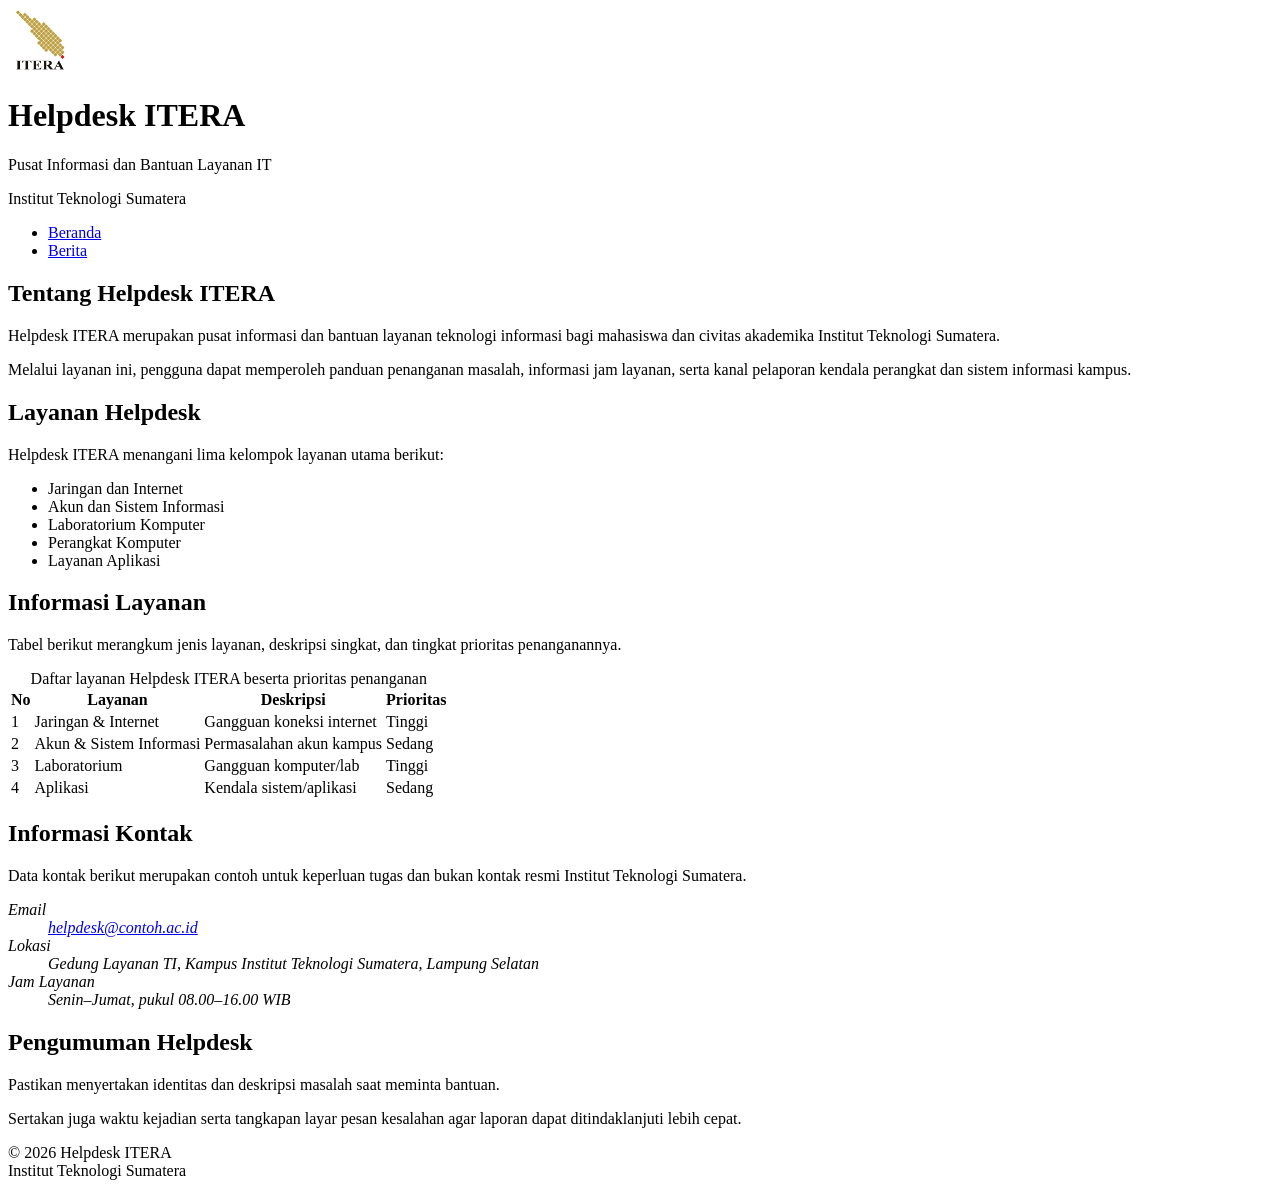
<file: index.html>
<!DOCTYPE html>
<html lang="id">
<head>
    <meta charset="utf-8">
    <meta name="viewport" content="width=device-width, initial-scale=1">
    <meta name="description" content="Helpdesk ITERA adalah pusat informasi dan bantuan layanan teknologi informasi bagi mahasiswa dan civitas akademika Institut Teknologi Sumatera.">
    <title>Beranda - Helpdesk ITERA</title>
</head>
<body>
    <header>
        <img src="images/logo-itera.png" alt="Logo Helpdesk ITERA" width="64" height="64">
        <h1>Helpdesk ITERA</h1>
        <p>Pusat Informasi dan Bantuan Layanan IT</p>
        <p>Institut Teknologi Sumatera</p>
    </header>

    <nav aria-label="Navigasi utama">
        <ul>
            <li><a href="index.html" aria-current="page">Beranda</a></li>
            <li><a href="berita.html">Berita</a></li>
        </ul>
    </nav>

    <main>
        <section id="tentang" aria-labelledby="judul-tentang">
            <h2 id="judul-tentang">Tentang Helpdesk ITERA</h2>
            <p>Helpdesk ITERA merupakan pusat informasi dan bantuan layanan teknologi informasi bagi mahasiswa dan civitas akademika Institut Teknologi Sumatera.</p>
            <p>Melalui layanan ini, pengguna dapat memperoleh panduan penanganan masalah, informasi jam layanan, serta kanal pelaporan kendala perangkat dan sistem informasi kampus.</p>
        </section>

        <section id="layanan" aria-labelledby="judul-layanan">
            <h2 id="judul-layanan">Layanan Helpdesk</h2>
            <p>Helpdesk ITERA menangani lima kelompok layanan utama berikut:</p>
            <ul>
                <li>Jaringan dan Internet</li>
                <li>Akun dan Sistem Informasi</li>
                <li>Laboratorium Komputer</li>
                <li>Perangkat Komputer</li>
                <li>Layanan Aplikasi</li>
            </ul>
        </section>

        <section id="tabel-layanan" aria-labelledby="judul-tabel-layanan">
            <h2 id="judul-tabel-layanan">Informasi Layanan</h2>
            <p>Tabel berikut merangkum jenis layanan, deskripsi singkat, dan tingkat prioritas penanganannya.</p>
            <table>
                <caption>Daftar layanan Helpdesk ITERA beserta prioritas penanganan</caption>
                <thead>
                    <tr>
                        <th scope="col">No</th>
                        <th scope="col">Layanan</th>
                        <th scope="col">Deskripsi</th>
                        <th scope="col">Prioritas</th>
                    </tr>
                </thead>
                <tbody>
                    <tr>
                        <td>1</td>
                        <td>Jaringan &amp; Internet</td>
                        <td>Gangguan koneksi internet</td>
                        <td>Tinggi</td>
                    </tr>
                    <tr>
                        <td>2</td>
                        <td>Akun &amp; Sistem Informasi</td>
                        <td>Permasalahan akun kampus</td>
                        <td>Sedang</td>
                    </tr>
                    <tr>
                        <td>3</td>
                        <td>Laboratorium</td>
                        <td>Gangguan komputer/lab</td>
                        <td>Tinggi</td>
                    </tr>
                    <tr>
                        <td>4</td>
                        <td>Aplikasi</td>
                        <td>Kendala sistem/aplikasi</td>
                        <td>Sedang</td>
                    </tr>
                </tbody>
            </table>
        </section>

        <section id="kontak" aria-labelledby="judul-kontak">
            <h2 id="judul-kontak">Informasi Kontak</h2>
            <p>Data kontak berikut merupakan contoh untuk keperluan tugas dan bukan kontak resmi Institut Teknologi Sumatera.</p>
            <address>
                <dl>
                    <dt>Email</dt>
                    <dd><a href="mailto:helpdesk@contoh.ac.id">helpdesk@contoh.ac.id</a></dd>
                    <dt>Lokasi</dt>
                    <dd>Gedung Layanan TI, Kampus Institut Teknologi Sumatera, Lampung Selatan</dd>
                    <dt>Jam Layanan</dt>
                    <dd>Senin–Jumat, pukul 08.00–16.00 WIB</dd>
                </dl>
            </address>
        </section>
    </main>

    <aside aria-labelledby="judul-pengumuman">
        <h2 id="judul-pengumuman">Pengumuman Helpdesk</h2>
        <p>Pastikan menyertakan identitas dan deskripsi masalah saat meminta bantuan.</p>
        <p>Sertakan juga waktu kejadian serta tangkapan layar pesan kesalahan agar laporan dapat ditindaklanjuti lebih cepat.</p>
    </aside>

    <footer>
        <p>&copy; 2026 Helpdesk ITERA<br>Institut Teknologi Sumatera</p>
    </footer>
</body>
</html>
</file>
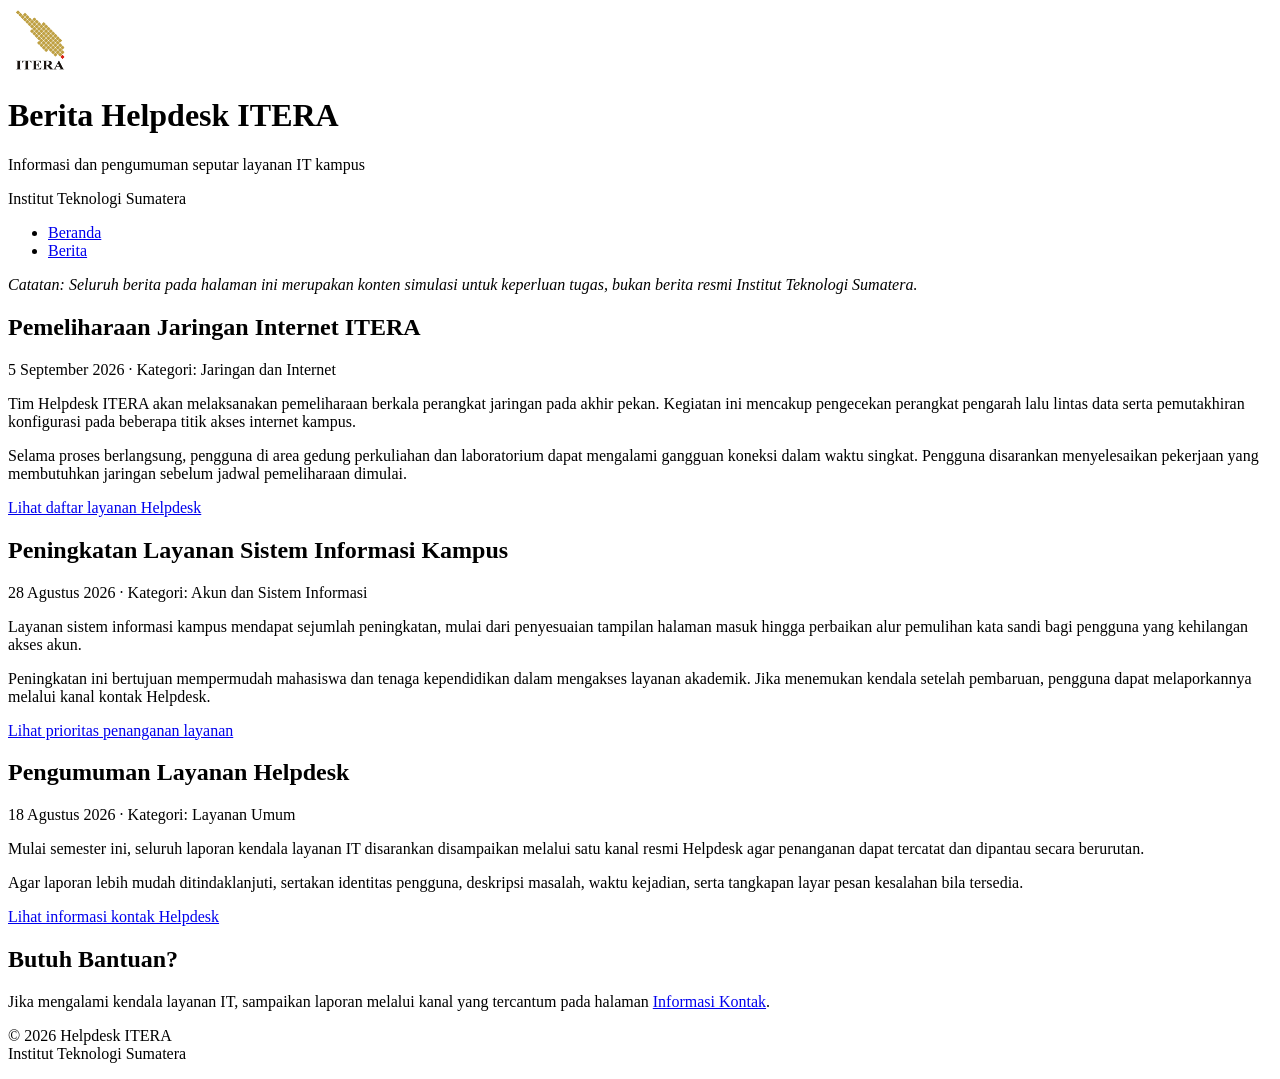
<file: berita.html>
<!DOCTYPE html>
<html lang="id">
<head>
    <meta charset="utf-8">
    <meta name="viewport" content="width=device-width, initial-scale=1">
    <meta name="description" content="Berita dan pengumuman seputar layanan Helpdesk ITERA untuk mahasiswa dan civitas akademika Institut Teknologi Sumatera.">
    <title>Berita - Helpdesk ITERA</title>
</head>
<body>
    <header>
        <img src="images/logo-itera.png" alt="Logo Helpdesk ITERA" width="64" height="64">
        <h1>Berita Helpdesk ITERA</h1>
        <p>Informasi dan pengumuman seputar layanan IT kampus</p>
        <p>Institut Teknologi Sumatera</p>
    </header>

    <nav aria-label="Navigasi utama">
        <ul>
            <li><a href="index.html">Beranda</a></li>
            <li><a href="berita.html" aria-current="page">Berita</a></li>
        </ul>
    </nav>

    <main>
        <p><em>Catatan: Seluruh berita pada halaman ini merupakan konten simulasi untuk keperluan tugas, bukan berita resmi Institut Teknologi Sumatera.</em></p>

        <article aria-labelledby="berita-pemeliharaan-jaringan">
            <h2 id="berita-pemeliharaan-jaringan">Pemeliharaan Jaringan Internet ITERA</h2>
            <p><time datetime="2026-09-05">5 September 2026</time> · Kategori: Jaringan dan Internet</p>
            <p>Tim Helpdesk ITERA akan melaksanakan pemeliharaan berkala perangkat jaringan pada akhir pekan. Kegiatan ini mencakup pengecekan perangkat pengarah lalu lintas data serta pemutakhiran konfigurasi pada beberapa titik akses internet kampus.</p>
            <p>Selama proses berlangsung, pengguna di area gedung perkuliahan dan laboratorium dapat mengalami gangguan koneksi dalam waktu singkat. Pengguna disarankan menyelesaikan pekerjaan yang membutuhkan jaringan sebelum jadwal pemeliharaan dimulai.</p>
            <p><a href="index.html#layanan">Lihat daftar layanan Helpdesk</a></p>
        </article>

        <article aria-labelledby="berita-sistem-informasi">
            <h2 id="berita-sistem-informasi">Peningkatan Layanan Sistem Informasi Kampus</h2>
            <p><time datetime="2026-08-28">28 Agustus 2026</time> · Kategori: Akun dan Sistem Informasi</p>
            <p>Layanan sistem informasi kampus mendapat sejumlah peningkatan, mulai dari penyesuaian tampilan halaman masuk hingga perbaikan alur pemulihan kata sandi bagi pengguna yang kehilangan akses akun.</p>
            <p>Peningkatan ini bertujuan mempermudah mahasiswa dan tenaga kependidikan dalam mengakses layanan akademik. Jika menemukan kendala setelah pembaruan, pengguna dapat melaporkannya melalui kanal kontak Helpdesk.</p>
            <p><a href="index.html#tabel-layanan">Lihat prioritas penanganan layanan</a></p>
        </article>

        <article aria-labelledby="berita-pengumuman-layanan">
            <h2 id="berita-pengumuman-layanan">Pengumuman Layanan Helpdesk</h2>
            <p><time datetime="2026-08-18">18 Agustus 2026</time> · Kategori: Layanan Umum</p>
            <p>Mulai semester ini, seluruh laporan kendala layanan IT disarankan disampaikan melalui satu kanal resmi Helpdesk agar penanganan dapat tercatat dan dipantau secara berurutan.</p>
            <p>Agar laporan lebih mudah ditindaklanjuti, sertakan identitas pengguna, deskripsi masalah, waktu kejadian, serta tangkapan layar pesan kesalahan bila tersedia.</p>
            <p><a href="index.html#kontak">Lihat informasi kontak Helpdesk</a></p>
        </article>
    </main>

    <aside aria-labelledby="judul-aside-berita">
        <h2 id="judul-aside-berita">Butuh Bantuan?</h2>
        <p>Jika mengalami kendala layanan IT, sampaikan laporan melalui kanal yang tercantum pada halaman <a href="index.html#kontak">Informasi Kontak</a>.</p>
    </aside>

    <footer>
        <p>&copy; 2026 Helpdesk ITERA<br>Institut Teknologi Sumatera</p>
    </footer>
</body>
</html>
</file>
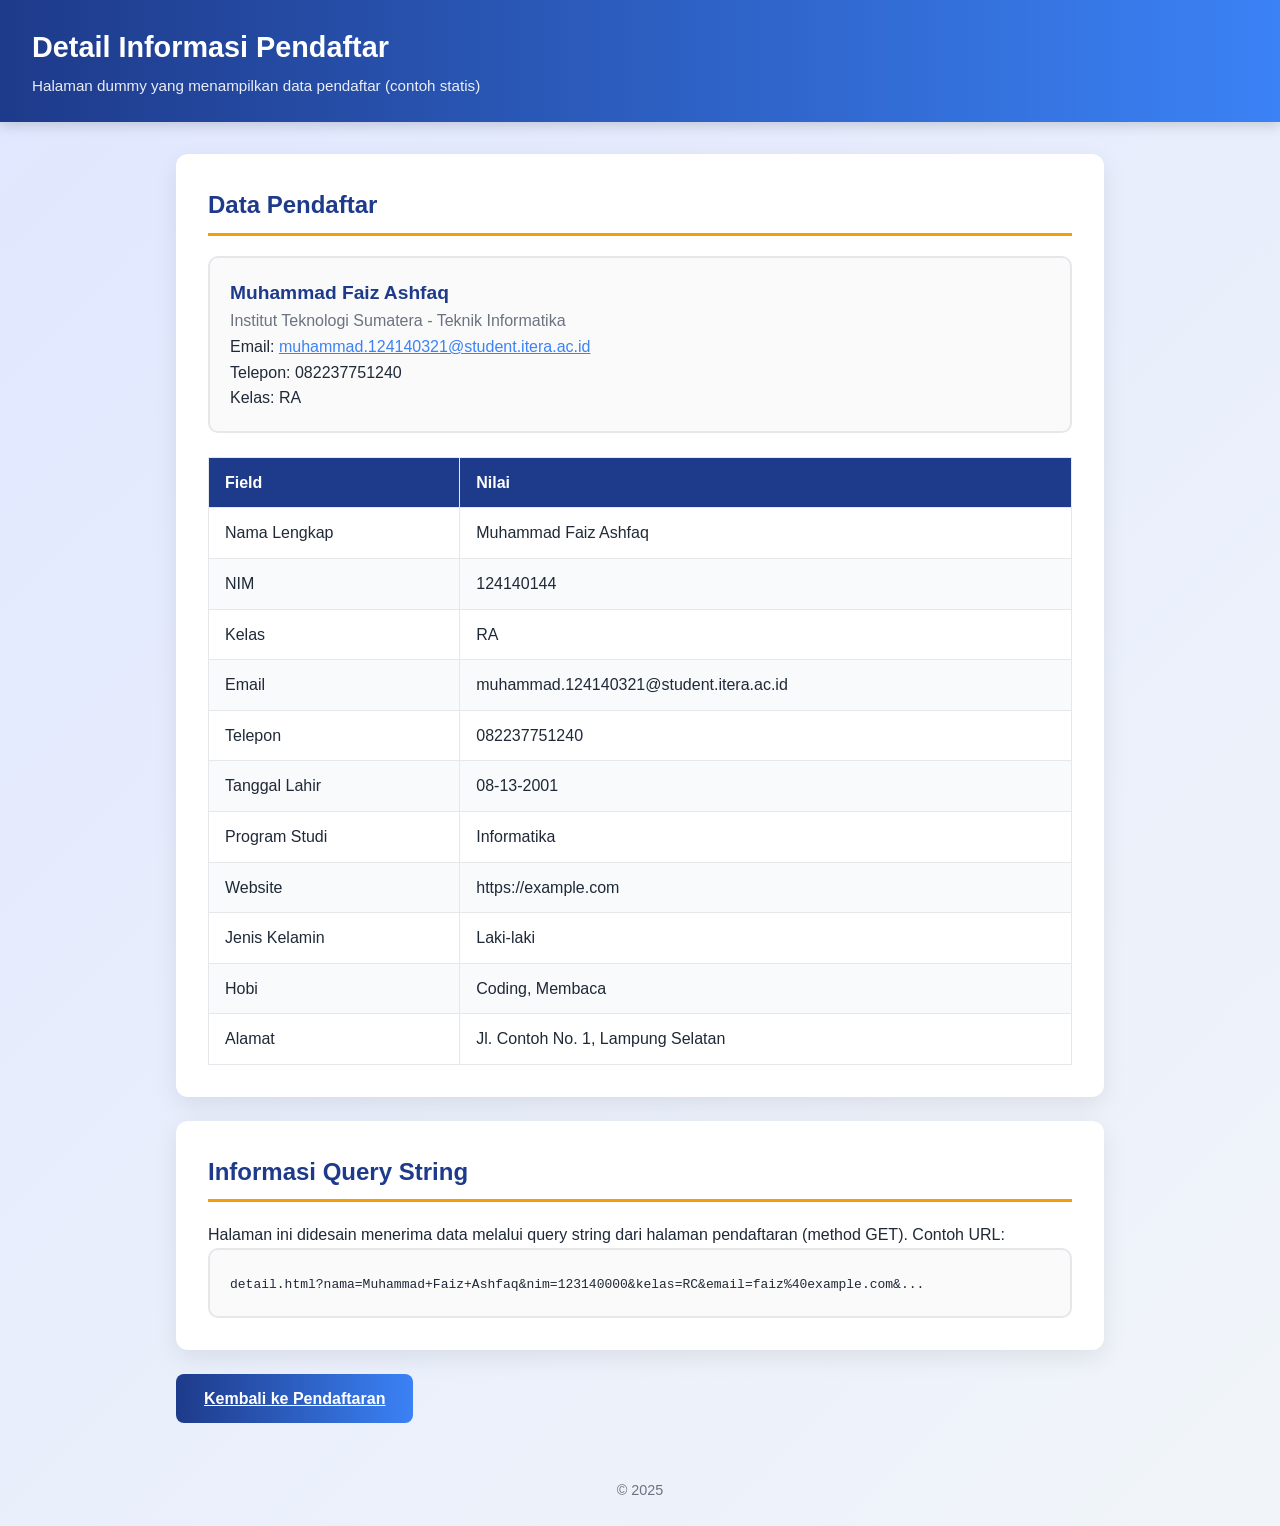
<file: task_3/detail.html>
<!DOCTYPE html>
<html lang="id">
<head>
  <meta charset="UTF-8" />
  <meta name="viewport" content="width=device-width, initial-scale=1.0" />
  <title>Detail Informasi Pendaftar - Tugas 3 Pemweb</title>
  <link rel="stylesheet" href="style.css" />
</head>
<body>
  <header class="site-header">
    <h1>Detail Informasi Pendaftar</h1>
    <p>Halaman dummy yang menampilkan data pendaftar (contoh statis)</p>
  </header>

  <main class="container">
    <section class="card">
      <h2>Data Pendaftar</h2>

      <!-- Microformats: h-card -->
      <div class="h-card box" style="margin-bottom: 1.5rem;">
        <div class="p-name">Muhammad Faiz Ashfaq</div>
        <div class="p-org">Institut Teknologi Sumatera - Teknik Informatika</div>
        <div>Email: <a class="u-email" href="mailto:faiz@example.com">muhammad.124140321@student.itera.ac.id</a></div>
        <div>Telepon: <span class="p-tel">082237751240</span></div>
        <div>Kelas: <span class="p-note">RA</span></div>
      </div>

      <table class="info-table">
        <thead>
          <tr>
            <th>Field</th>
            <th>Nilai</th>
          </tr>
        </thead>
        <tbody>
          <tr><td>Nama Lengkap</td><td>Muhammad Faiz Ashfaq</td></tr>
          <tr><td>NIM</td><td>124140144</td></tr>
          <tr><td>Kelas</td><td>RA</td></tr>
          <tr><td>Email</td><td>muhammad.124140321@student.itera.ac.id</td></tr>
          <tr><td>Telepon</td><td>082237751240</td></tr>
          <tr><td>Tanggal Lahir</td><td>08-13-2001</td></tr>
          <tr><td>Program Studi</td><td>Informatika</td></tr>
          <tr><td>Website</td><td>https://example.com</td></tr>
          <tr><td>Jenis Kelamin</td><td>Laki-laki</td></tr>
          <tr><td>Hobi</td><td>Coding, Membaca</td></tr>
          <tr><td>Alamat</td><td>Jl. Contoh No. 1, Lampung Selatan</td></tr>
        </tbody>
      </table>
    </section>

    <section class="card">
      <h2>Informasi Query String</h2>
      <p>Halaman ini didesain menerima data melalui query string dari halaman pendaftaran (method GET). Contoh URL:</p>
      <div class="box">
        <code>detail.html?nama=Muhammad+Faiz+Ashfaq&amp;nim=123140000&amp;kelas=RC&amp;email=faiz%40example.com&amp;...</code>
      </div>
    </section>

    <div class="actions">
      <a href="index.html" class="btn">Kembali ke Pendaftaran</a>
    </div>
  </main>

  <footer class="site-footer">
    &copy; 2025
  </footer>
</body>
</html>
</file>
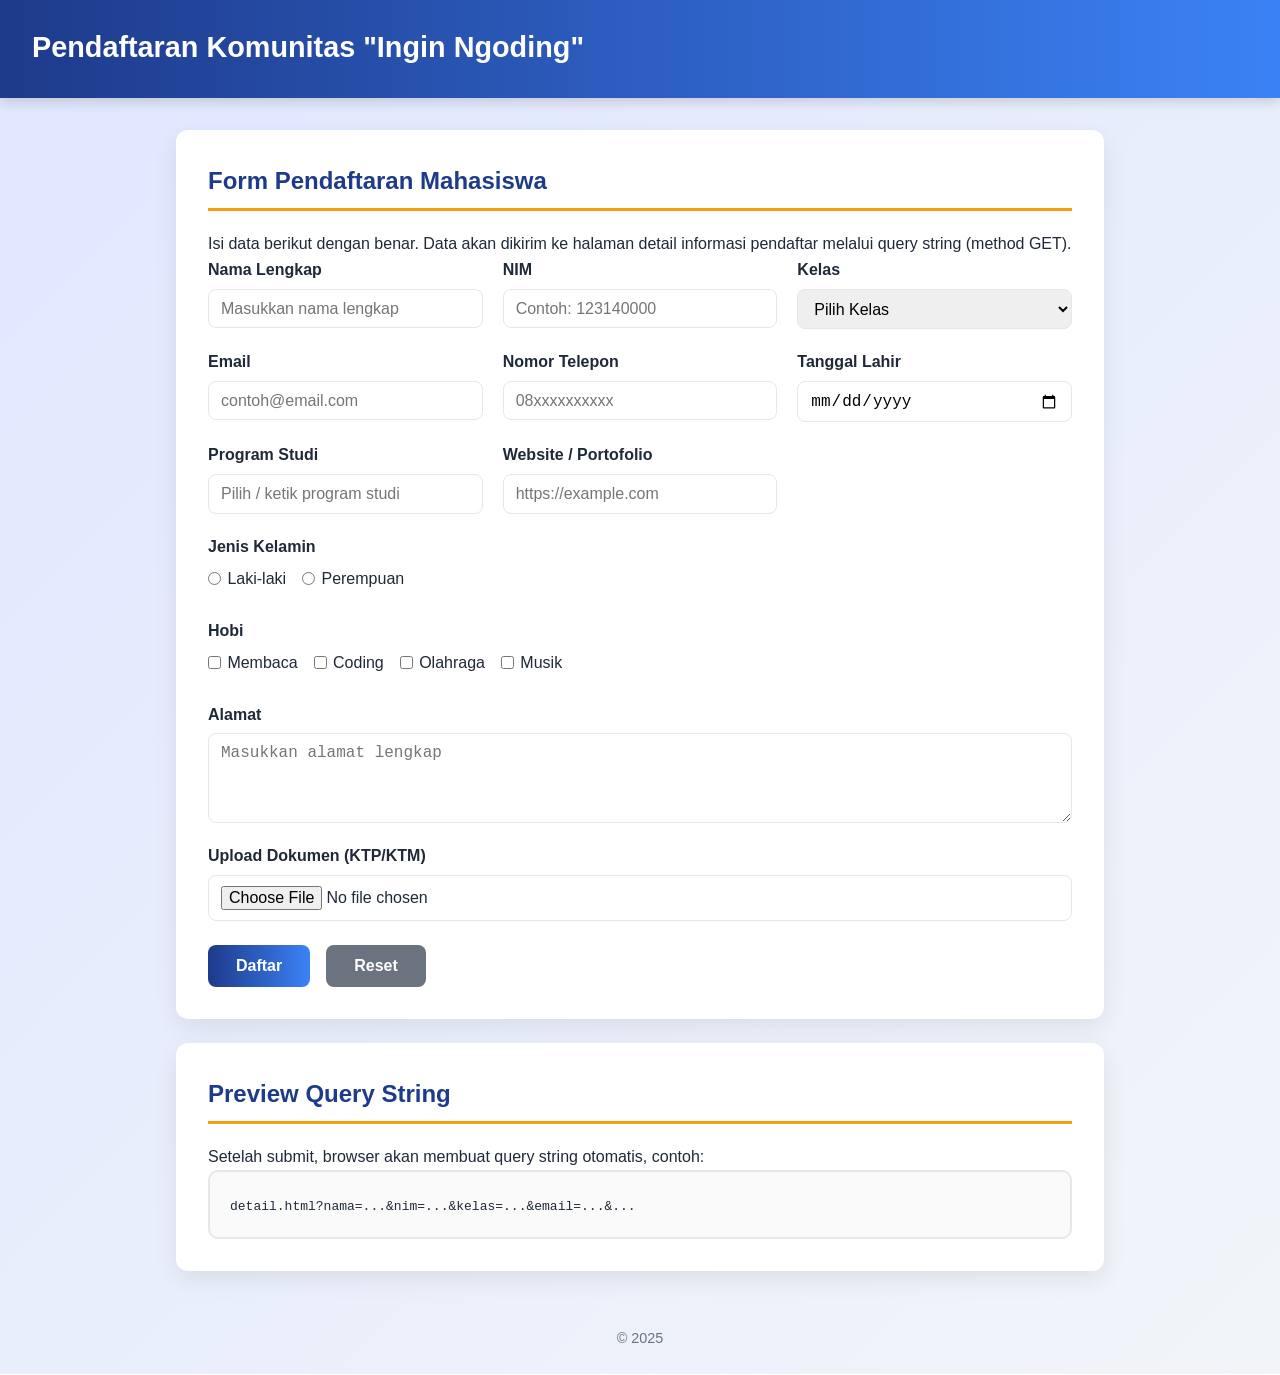
<file: task_3/registration.html>
<!DOCTYPE html>
<html lang="id">
<head>
  <meta charset="UTF-8" />
  <meta name="viewport" content="width=device-width, initial-scale=1.0" />
  <title>Halaman Pendaftaran - Tugas 3 Pemweb</title>
  <link rel="stylesheet" href="style.css" />
</head>
<body>
  <header class="site-header">
    <h1>Pendaftaran Komunitas "Ingin Ngoding"</h1>
  </header>

  <main class="container">
    <section class="card">
      <h2>Form Pendaftaran Mahasiswa</h2>
      <p>Isi data berikut dengan benar. Data akan dikirim ke halaman detail informasi pendaftar melalui query string (method GET).</p>

      <form action="detail.html" method="get" id="registration-form">
        <div class="form-grid">
          <div class="form-group">
            <label for="nama">Nama Lengkap</label>
            <input type="text" id="nama" name="nama" placeholder="Masukkan nama lengkap" required />
          </div>

          <div class="form-group">
            <label for="nim">NIM</label>
            <input type="text" id="nim" name="nim" placeholder="Contoh: 123140000" pattern="[0-9]{8,}" title="Minimal 8 digit angka" required />
          </div>

          <div class="form-group">
            <label for="kelas">Kelas</label>
            <select id="kelas" name="kelas" required>
              <option value="">Pilih Kelas</option>
              <optgroup label="Kelas Reguler">
                <option value="RA">RA</option>
                <option value="RB">RB</option>
                <option value="RC">RC</option>
              </optgroup>
              <optgroup label="Kelas Khusus">
                <option value="KA">KA</option>
                <option value="KB">KB</option>
              </optgroup>
            </select>
          </div>

          <div class="form-group">
            <label for="email">Email</label>
            <input type="email" id="email" name="email" placeholder="contoh@email.com" required />
          </div>

          <div class="form-group">
            <label for="telepon">Nomor Telepon</label>
            <input type="tel" id="telepon" name="telepon" placeholder="08xxxxxxxxxx" />
          </div>

          <div class="form-group">
            <label for="tanggal">Tanggal Lahir</label>
            <input type="date" id="tanggal" name="tanggal" />
          </div>

          <div class="form-group">
            <label for="program">Program Studi</label>
            <input type="text" id="program" name="program" list="program-list" placeholder="Pilih / ketik program studi" />
            <datalist id="program-list">
              <option value="Informatika" />
              <option value="Sistem Informasi" />
              <option value="Teknik Elektro" />
              <option value="Teknik Sipil" />
            </datalist>
          </div>

          <div class="form-group">
            <label for="website">Website / Portofolio</label>
            <input type="url" id="website" name="website" placeholder="https://example.com" />
          </div>

          <div class="form-group full">
            <label>Jenis Kelamin</label>
            <div class="radio-group">
              <label><input type="radio" name="gender" value="Laki-laki" /> Laki-laki</label>
              <label><input type="radio" name="gender" value="Perempuan" /> Perempuan</label>
            </div>
          </div>

          <div class="form-group full">
            <label>Hobi</label>
            <div class="checkbox-group">
              <label><input type="checkbox" name="hobi" value="Membaca" /> Membaca</label>
              <label><input type="checkbox" name="hobi" value="Coding" /> Coding</label>
              <label><input type="checkbox" name="hobi" value="Olahraga" /> Olahraga</label>
              <label><input type="checkbox" name="hobi" value="Musik" /> Musik</label>
            </div>
          </div>

          <div class="form-group full">
            <label for="alamat">Alamat</label>
            <textarea id="alamat" name="alamat" placeholder="Masukkan alamat lengkap"></textarea>
          </div>

          <div class="form-group full">
            <label for="dokumen">Upload Dokumen (KTP/KTM)</label>
            <input type="file" id="dokumen" name="dokumen" />
          </div>
        </div>

        <div class="actions">
          <button type="submit" class="btn">Daftar</button>
          <button type="reset" class="btn btn-secondary">Reset</button>
        </div>
      </form>
    </section>

    <section class="card">
      <h2>Preview Query String</h2>
      <p>Setelah submit, browser akan membuat query string otomatis, contoh:</p>
      <div class="box">
        <code>detail.html?nama=...&amp;nim=...&amp;kelas=...&amp;email=...&amp;...</code>
      </div>
    </section>
  </main>

  <footer class="site-footer">
    &copy; 2025
  </footer>
</body>
</html>
</file>
<file: task_3/style.css>
/* Shared styles for Task 3 - Tabel, Formulir, Layout dan Web Media */

:root {
  --primary: #1e3a8a;
  --primary-light: #3b82f6;
  --accent: #f59e0b;
  --bg: #f1f5f9;
  --card: #ffffff;
  --text: #1f2937;
  --muted: #6b7280;
  --border: #e5e7eb;
  --success: #10b981;
}

* {
  box-sizing: border-box;
  margin: 0;
  padding: 0;
}

body {
  font-family: "Segoe UI", Tahoma, Geneva, Verdana, sans-serif;
  background: linear-gradient(135deg, #e0e7ff 0%, #f1f5f9 100%);
  color: var(--text);
  line-height: 1.6;
  min-height: 100vh;
}

header.site-header {
  background: linear-gradient(90deg, var(--primary), var(--primary-light));
  color: #fff;
  padding: 1.5rem 2rem;
  box-shadow: 0 4px 12px rgba(0, 0, 0, 0.15);
}

header.site-header h1 {
  font-size: 1.8rem;
  margin-bottom: 0.25rem;
}

header.site-header p {
  opacity: 0.9;
  font-size: 0.95rem;
}

.container {
  max-width: 960px;
  margin: 2rem auto;
  padding: 0 1rem;
}

.card {
  background: var(--card);
  border-radius: 12px;
  box-shadow: 0 8px 24px rgba(0, 0, 0, 0.08);
  padding: 2rem;
  margin-bottom: 1.5rem;
}

.card h2 {
  color: var(--primary);
  border-bottom: 3px solid var(--accent);
  padding-bottom: 0.5rem;
  margin-bottom: 1.25rem;
}

/* Form styles */
.form-grid {
  display: grid;
  grid-template-columns: repeat(auto-fit, minmax(260px, 1fr));
  gap: 1.25rem;
}

.form-group {
  display: flex;
  flex-direction: column;
}

.form-group label {
  font-weight: 600;
  margin-bottom: 0.4rem;
  color: var(--text);
}

.form-group input,
.form-group select,
.form-group textarea {
  padding: 0.6rem 0.75rem;
  border: 1px solid var(--border);
  border-radius: 8px;
  font-size: 1rem;
  transition: border-color 0.2s, box-shadow 0.2s;
}

.form-group input:focus,
.form-group select:focus,
.form-group textarea:focus {
  outline: none;
  border-color: var(--primary-light);
  box-shadow: 0 0 0 3px rgba(59, 130, 246, 0.2);
}

.form-group textarea {
  resize: vertical;
  min-height: 90px;
}

.form-group.full {
  grid-column: 1 / -1;
}

.radio-group,
.checkbox-group {
  display: flex;
  flex-wrap: wrap;
  gap: 1rem;
  align-items: center;
}

.radio-group label,
.checkbox-group label {
  font-weight: 400;
  display: flex;
  align-items: center;
  gap: 0.4rem;
  cursor: pointer;
}

.btn {
  display: inline-block;
  background: linear-gradient(90deg, var(--primary), var(--primary-light));
  color: #fff;
  border: none;
  padding: 0.75rem 1.75rem;
  border-radius: 8px;
  font-size: 1rem;
  font-weight: 600;
  cursor: pointer;
  transition: transform 0.15s, box-shadow 0.15s;
}

.btn:hover {
  transform: translateY(-2px);
  box-shadow: 0 6px 16px rgba(30, 58, 138, 0.35);
}

.btn-secondary {
  background: #6b7280;
}

.actions {
  display: flex;
  gap: 1rem;
  margin-top: 1.5rem;
  flex-wrap: wrap;
}

/* Table styles */
table.info-table {
  width: 100%;
  border-collapse: collapse;
  margin-top: 1rem;
}

table.info-table th,
table.info-table td {
  padding: 0.75rem 1rem;
  border: 1px solid var(--border);
  text-align: left;
}

table.info-table thead th {
  background: var(--primary);
  color: #fff;
}

table.info-table tbody tr:nth-child(even) {
  background: #f8fafc;
}

table.info-table tbody tr:hover {
  background: #eef2ff;
}

/* Box / layout */
.flex-row {
  display: flex;
  gap: 1.5rem;
  flex-wrap: wrap;
}

.flex-col {
  flex: 1 1 280px;
}

.box {
  border: 2px solid var(--border);
  border-radius: 10px;
  padding: 1.25rem;
  background: #fafafa;
}

.badge {
  display: inline-block;
  background: var(--accent);
  color: #1f2937;
  padding: 0.2rem 0.6rem;
  border-radius: 999px;
  font-size: 0.8rem;
  font-weight: 600;
}

footer.site-footer {
  text-align: center;
  padding: 1.5rem;
  color: var(--muted);
  font-size: 0.9rem;
}

/* Responsive */
@media (max-width: 600px) {
  header.site-header h1 {
    font-size: 1.4rem;
  }
  .card {
    padding: 1.25rem;
  }
}

/* Microformats helpers */
.h-card .p-name {
  font-weight: 700;
  font-size: 1.2rem;
  color: var(--primary);
}
.h-card .p-org {
  color: var(--muted);
}
.h-card .u-email {
  color: var(--primary-light);
}
.h-card .p-tel {
  color: var(--text);
}
</file>
